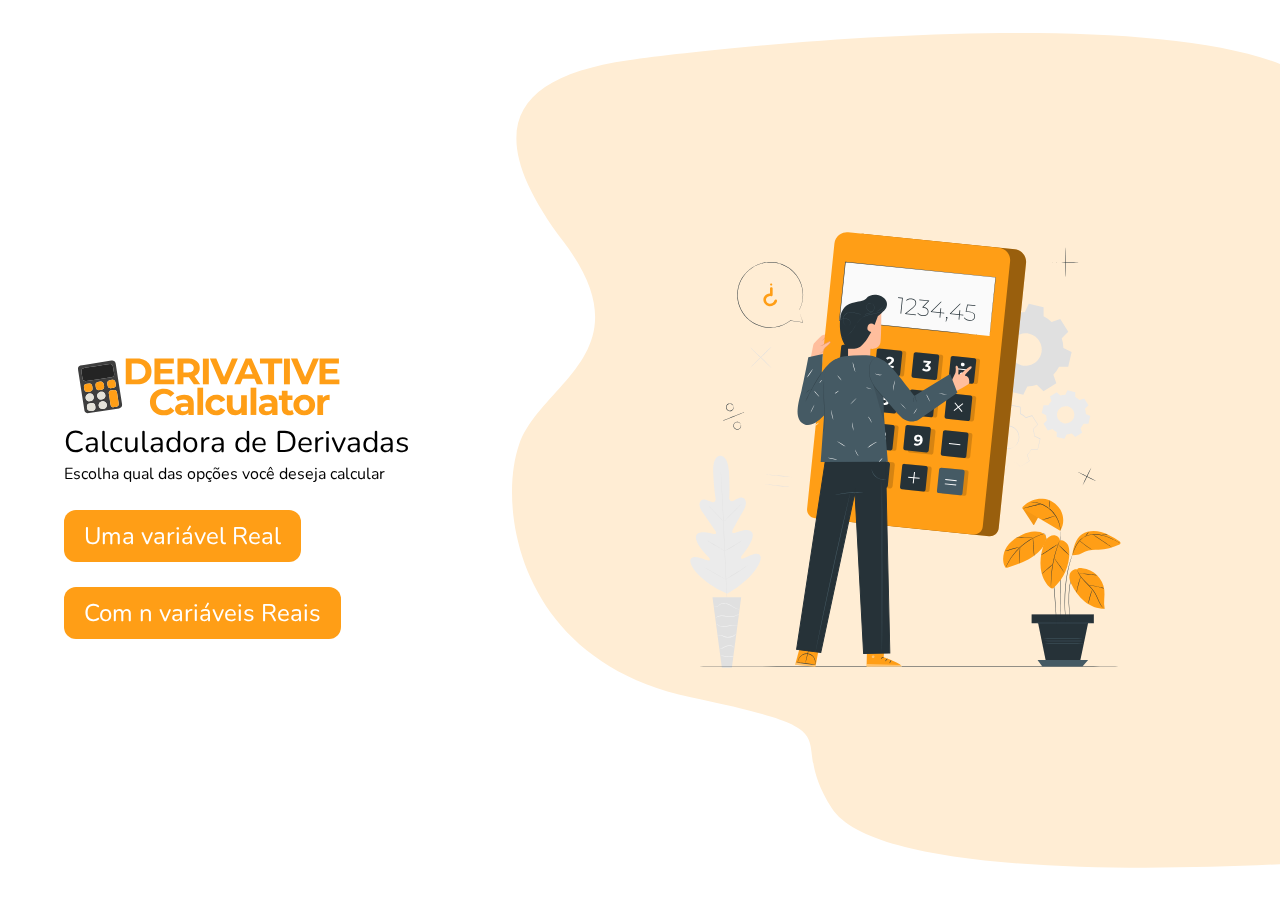
<file: index.html>
<!DOCTYPE html>
<html lang="pt-BR">

<head>
  <meta charset="UTF-8">
  <meta name="viewport" content="width=device-width, initial-scale=1.0">
  <meta name="theme-color" content="#FF9E16">

  <link rel="stylesheet" href="./assets/css/styles.css">
  <link rel="stylesheet" href="./assets/css/global.css">

  <link rel="shortcut icon" href="./assets/images/favicon.png" />

  <title>Brincando com Derivadas</title>
</head>

<body>
  <div class="main">
    <div class="content">

      <div class="info">
        <img src="./assets/images/logo.svg" alt="Icone do Programa, Calculadora com o texto Derivative Calculator">

        <div class="description">
          <p>Calculadora de Derivadas</p>
        </div>
        <div class="options">
          <p>Escolha qual das opções você deseja calcular</p>
          <button>
            <a href="./calcOne.html">Uma variável Real</a>
          </button>
          <button>
            <a href="./calcTwo.html">Com n variáveis Reais</a>
          </button>
        </div>
      </div>
      <div class="landing">

        <img src="./assets/images/landing.svg" alt="Landing">
      </div>
    </div>
  </div>
  <script src="./assets/js/main.js"></script>
  <script src="./assets/js/functions.js"></script>
</body>

</html>
</file>
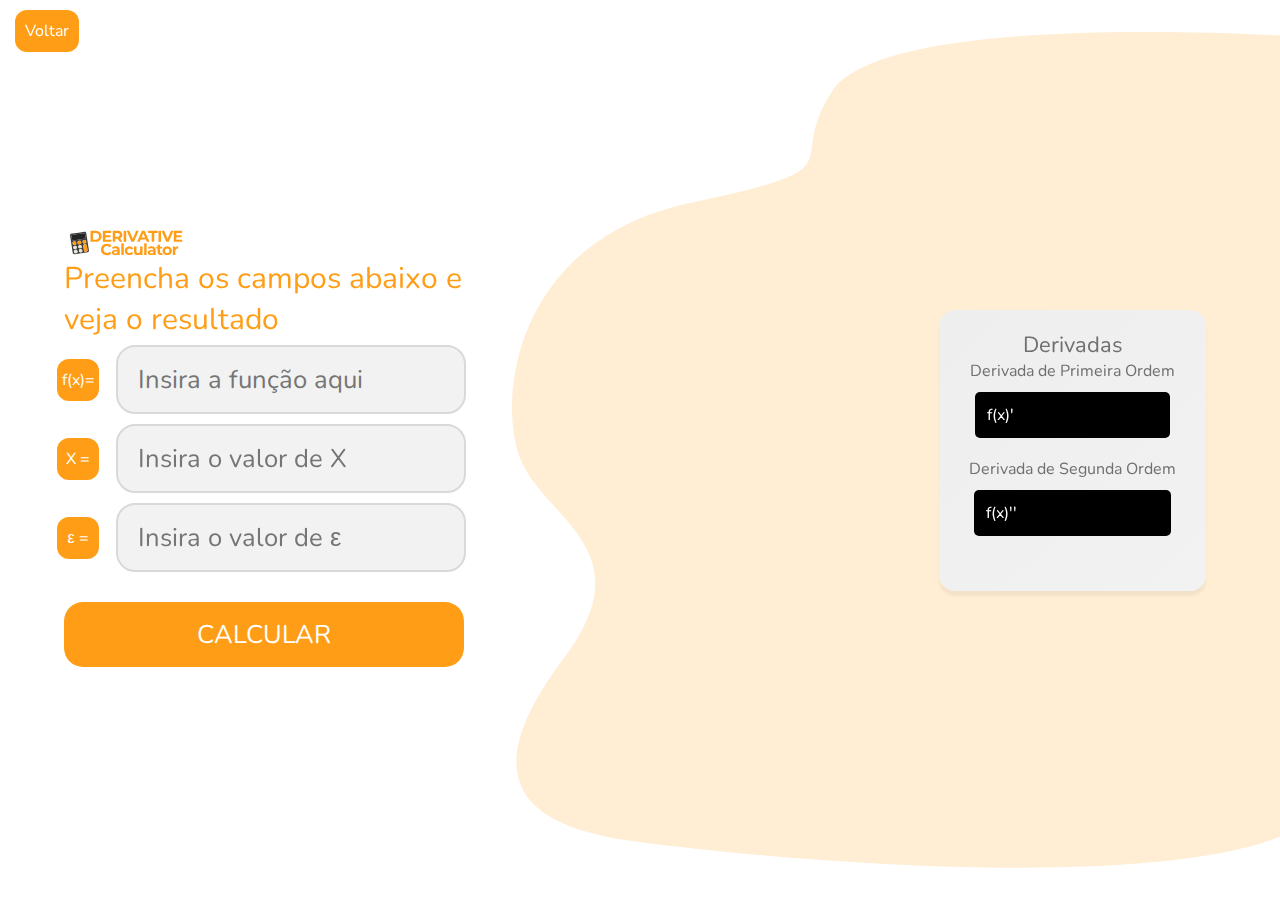
<file: calcOne.html>
<!DOCTYPE html>
<html lang="pt-BR">

<head>
  <meta charset="UTF-8">
  <meta name="viewport" content="width=device-width, initial-scale=1.0">
  <meta name="theme-color" content="#FF9E16">

  <link rel="shortcut icon" href="./assets/images/favicon.png" />
  <link rel="stylesheet" href="./assets/css/global.css">
  <link rel="stylesheet" href="./assets/css/calc.css">

  <title>Derivative Calculator - A Real Variable</title>
</head>

<body>
  <!-- Main -->
  <div class="main">


    <!-- Content -->
    <div class="content">
      <a href="index.html">Voltar</a>

      <!-- Div-Input -->
      <div class="input">
        <img src="./assets/images/logo.svg" alt="Icone do Programa, Calculadora com o texto Derivative Calculator">

        <p>Preencha os campos abaixo e veja o resultado</p>


        <!-- Form -->
        <form action="" id="form" onsubmit="plotDerivedValue(); return false">
          <div class="input-wrapper">
            <span> f(x)= </span>
            <input type="text" max="200" name="Function" id="Function" required spellcheck="false"
              placeholder="Insira a função aqui">
          </div>

          <div class="input-wrapper">
            <span> X = </span>
            <input type="text" maxlength="10" name="x" onchange="this.value = this.value.replace(/,/g, '.')" id="valueX"
              required spellcheck="false" placeholder="Insira o valor de X">
          </div>
          <div class="input-wrapper">
            <span> &#949 = </span>
            <input type="text" maxlength="10" name="x" onchange="this.value = this.value.replace(/,/g, '.')"
              id="epsilon" required spellcheck="false" placeholder="Insira o valor de &#949">
            <br>
          </div>
          <input type="submit" value="CALCULAR" id="submit" />
        </form>
      </div>
      <!--Div-Input closure-->

      <!-- Results -->
      <div class="results" id="results">

        <!-- Card -->
        <div class="card default">
          <span class="title">Derivadas</span>
          <div>
            <p>Derivada de Primeira Ordem</p>
            <p class="result">f(x)' 
              <span class="derived-first"></span>
            </p>
          </div>

          <div class="card-result">
            <p>Derivada de Segunda Ordem</p>
            <p class="result">f(x)'' 
              <span class="derived-second"></span>
            </p>
          </div>
        </div>

      </div>
      <!--Results closure-->


    </div>
    <!--Content closure-->
  </div>
  <!--Main closure-->
  </div>
  <script src="./assets/js/main.js"></script>
  <script src="./assets/js/functions.js"></script>
</body>

</html>
</file>
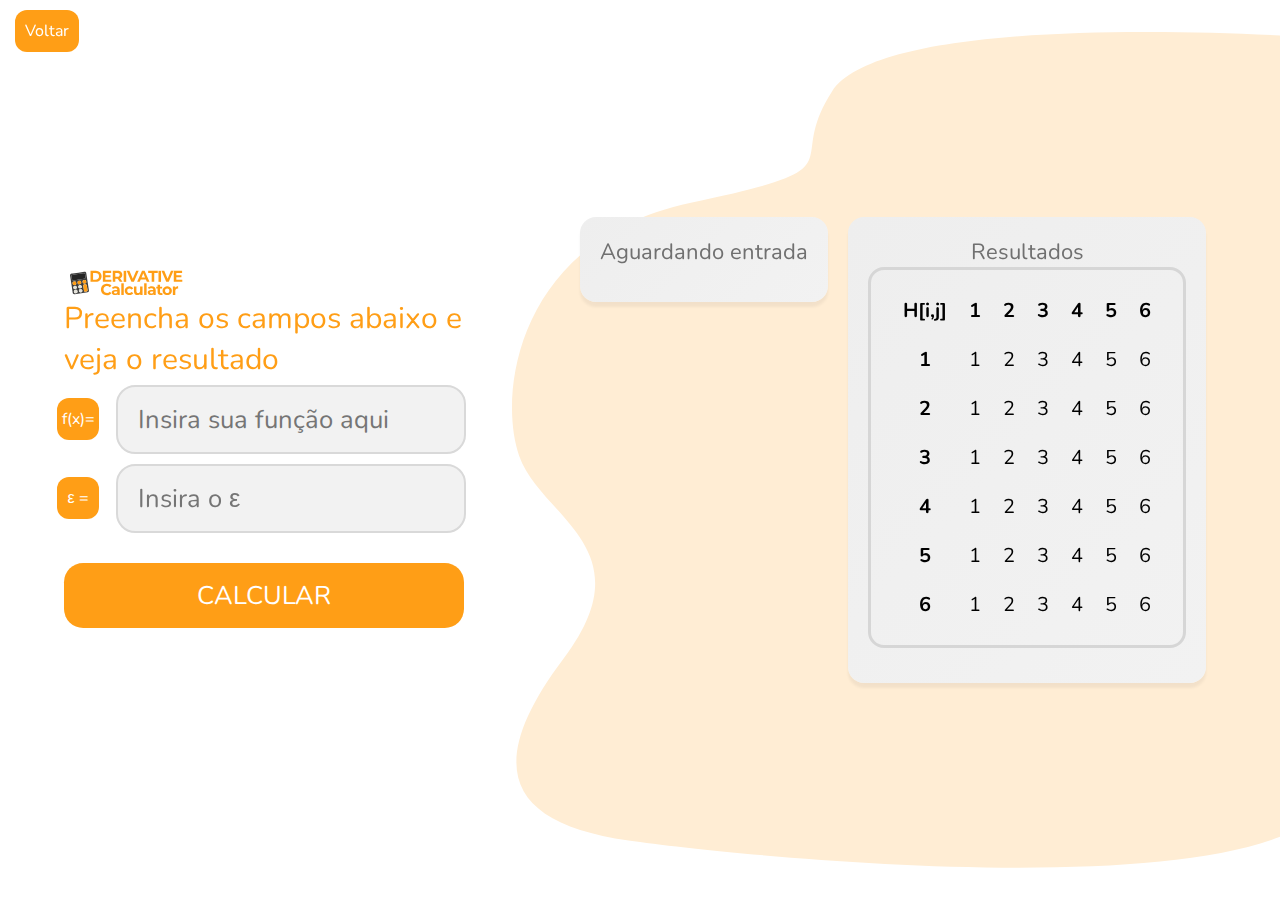
<file: calcTwo.html>
<!DOCTYPE html>
<html lang="pt-BR">

<head>
  <meta charset="UTF-8">
  <meta name="viewport" content="width=device-width, initial-scale=1.0">
  <meta name="theme-color" content="#FF9E16">

  <link rel="shortcut icon" href="./assets/images/favicon.png" />
  <link rel="stylesheet" href="./assets/css/global.css">
  <link rel="stylesheet" href="./assets/css/calc.css">

  <title>Derivative Calculator - Multiple Variables</title>
</head>

<body>
  <!-- Main -->
  <div class="main">

    <!-- Content -->
    <div class="content">
      <a href="index.html">Voltar</a>

      <!-- Div-Input -->
      <div class="input">
        <img src="./assets/images/logo.svg" alt="Icone do Programa, Calculadora com o texto Derivative Calculator">

        <p>Preencha os campos abaixo e veja o resultado</p>

        <!-- Form -->
        <form action="" id="form" onsubmit="plotGradient(); return false">
          <div class="input-wrapper">
            <span> f(x)= </span>
            <input type="text" max="200" name="Function" id="Function"
              onchange="this.value = this.value.replace(/,/g, '.')" required spellcheck="false"
              placeholder="Insira sua função aqui" oninput="insertTable()">
            <br>
          </div>

          <div class="input-wrapper">
            <span> &#949 = </span>
            <input type="text" name="epsilon" id="epsilon-value" onchange="this.value = this.value.replace(/,/g, '.')"
              required spellcheck="false" placeholder="Insira o &#949">
            <br>
          </div>

          <input type="submit" value="CALCULAR" id="submit" />
        </form>
      </div>
      <!--Div-Input closure-->

      <!-- Results -->
      <div class="results" id="results">

        <!-- Cards -->
        <div class="row row-results">
          <div class="card default waiting-gradient">
            <span class="title">Aguardando entrada</span>
            <!-- Waiting card -->
          </div>

          <div class="card default waiting">
            <span class="title">Resultados</span>
            <div class="table result-hessian">
              <table>
                <tr>
                  <th class="label">H[i,j]</th>
                  <th class="label">1</th>
                  <th class="label">2</th>
                  <th class="label">3</th>
                  <th class="label">4</th>
                  <th class="label">5</th>
                  <th class="label">6</th>
                </tr>
                <tr>
                  <th class="label">1</th>
                  <td>1</td>
                  <td>2</td>
                  <td>3</td>
                  <td>4</td>
                  <td>5</td>
                  <td>6</td>
                </tr>
                <tr>
                  <th class="label">2</th>
                  <td>1</td>
                  <td>2</td>
                  <td>3</td>
                  <td>4</td>
                  <td>5</td>
                  <td>6</td>
                </tr>
                <tr>
                  <th class="label">3</th>
                  <td>1</td>
                  <td>2</td>
                  <td>3</td>
                  <td>4</td>
                  <td>5</td>
                  <td>6</td>
                </tr>
                <tr>
                  <th class="label">4</th>
                  <td>1</td>
                  <td>2</td>
                  <td>3</td>
                  <td>4</td>
                  <td>5</td>
                  <td>6</td>
                </tr>
                <tr>
                  <th class="label">5</th>
                  <td>1</td>
                  <td>2</td>
                  <td>3</td>
                  <td>4</td>
                  <td>5</td>
                  <td>6</td>
                </tr>
                <tr>
                  <th class="label">6</th>
                  <td>1</td>
                  <td>2</td>
                  <td>3</td>
                  <td>4</td>
                  <td>5</td>
                  <td>6</td>
                </tr>
              </table>
            </div>

          </div>
        </div>
      </div>
      <!--Results closure-->


    </div>
    <!--Content closure-->
  </div>
  <!--Main closure-->
  </div>
  <script src="./assets/js/main.js"></script>
  <script src="./assets/js/functions.js"></script>
</body>

</html>
</file>
<file: assets/css/styles.css>
div.main {
  display: flex;
  justify-content: center;
  align-items: center;
  height: 100%;
  min-height: 100vh;
}

div.main::after {
  width: 100%;
  height: 100%;
  content: '';
  z-index: -1;
  position: fixed;
  top: 0;

  background: url(../images/bg.svg);
  background-repeat: no-repeat;
  background-attachment: fixed;
  background-position: 40vw;
  background-origin: border-box;
  background-size: 80vw auto;
}

div.content{
  display: grid;
  grid-template-columns: 40% 60%;
  grid-template-rows: 1fr;
  grid-template-areas: 'info landing';
  height: 80%;
  width: 90%;
  align-items: center;
}

div.content .landing {
  grid-area: landing;
  display: flex;
  justify-content: center;
  align-items: center;
  width: 90%;
  justify-self: flex-end;
}

div.content .landing img {
  width: 70%
}

div.content .info {
  grid-area: info;
  color: #000000;
  width: 95%;
  display: flex;
  flex-direction: column;
  justify-content:space-around;
  height: 45%;
}

div.content .info img {
  align-self: flex-start;
  height: 8vw;
  max-height: 70px;
}

div.content .info .description {
  font-size: clamp(20px, 30px, 36px);
}

div.content .info .options button {
  padding: 10px 20px;
  background-color: #FF9E16;
  border: none;
  font-size: clamp(20px, 24px, 30px);
  border-radius: 12px;
  cursor: pointer;
  margin-top: 25px;
  outline: none;

  transition: background-color 0.2s;
}

div.content .info .options button a {
  text-decoration: none;
  color: #fff;
}

div.content .info .options button:hover {
  background-color: #fcb551;
}

@media(max-width: 750px) {
  div.main {
    display: flex;
    align-items: center;
  }

  div.main::after {
    background: none;
  }

  div.content {
    display: grid;
    grid-template-columns: 1fr;
    grid-template-rows: 270px 1fr;
    grid-template-areas:
    'info'
    'landing';
    align-items: center;
    align-self: flex-start;
    margin-top: 30px;
  }

  div.content .landing {
    margin-top: 30px;
    background: url(../images/bg.svg);
    background-repeat: no-repeat;
    background-position: center;
    background-origin: border-box;
    background-size: auto 100%;
  }

  div.content .landing img {
    width: 80%;
    max-width: 350px;
  }

  div.content .info {
    display: flex;
    justify-content: center;
    text-align: center;
    justify-self: center;
  }

  div.content .info img {
    width: 200px;
    align-self: center;
    margin-bottom: 40px;
  }
  div.content .info .actions {
    height: 100%;
    font-size: 20px;
  }

  div.content .info .actions button {
    font-size: 20px;
    padding: 10px 28px
  }
}
</file>
<file: assets/css/global.css>
@import url('https://fonts.googleapis.com/css2?family=Nunito&display=swap');

:root {
  --primary: #FF9E16;
  --primary-dark: #c77e11;
}

* {
  margin: 0;
  padding: 0;
  box-sizing: border-box;
}

html {
  scroll-behavior: smooth;
}

body, button {
  font-family: 'Montserrat', 'Nunito', 'Arial', 'sans-serif';
}

body {
  overflow-x: hidden;
}
</file>
<file: assets/css/calc.css>
/* Main */
.main {
  display: flex;
  justify-content: center;
  align-items: center;
  height: 100%;
  min-height: 100vh;
}

.main::after {
  width: 100%;
  height: 100%;
  content: "";
  z-index: -1;
  position: fixed;
  top: 0;

  background: url(../images/bg_2.svg);
  background-repeat: no-repeat;
  background-attachment: fixed;
  background-position: 40vw;
  background-origin: border-box;
  background-size: 80vw auto;
}

/* Content */
.content {
  display: flex;
  justify-content: space-between;
  align-items: center;

  width: 90vw;
  max-width: 2800px;
  /* height: 90vh; */
  /* max-height: 550px; */
}

/* Input Div */
.content .input {
  max-width: 400px;
  display: flex;
  flex-direction: column;
  justify-content: space-evenly;
}

.content .input img {
  max-height: 30px;
  align-self: flex-start;
}

.content .input p {
  color: #ff9e16;
  font-size: clamp(20px, 30px, 36px);
}

.content .input p a {
  color: #f5af4e;
  font-size: 1rem;
}

.content a {
  position: absolute;
  top: 10px;
  left: 15px;
  text-decoration: none;

  background-color: #ff9e16;
  color: #fff;
  padding: 10px;
  border: none;
  border-radius: 12px;
  font-size: 16px;
  display: flex;
  justify-content: center;
  align-items: center;
}

/* Form */
#form {
  display: flex;
  flex-direction: column;
  justify-content: flex-start;
  align-items: center;
  /* width: 350px; */
  /* height: 250px; */
  position: relative;
}

#form input {
  font-weight: 400;
  font-size: 1.6rem;
  font-family: "Nunito", sans-serif;
  color: #495055;

  width: 350px;
  padding: 15px 20px;
  margin: 5px;
  border-radius: 1.2rem;
  border: 2px solid #d9d9d9;
  outline: none;
  background-color: #f2f2f2;
}

#form input:focus,
#form input:focus::placeholder {
  color: #284b63;
  border-color: #284b63;
}

#form input::-webkit-outer-spin-button,
#form input::-webkit-inner-spin-button {
  -webkit-appearance: none;
  margin: 0;
}

#form input[type="submit"] {
  font-family: "Nunito", sans-serif;
  padding: 15px 20px;
  background-color: #ff9e16;
  color: #fff;
  border: none;
  font-size: 1.6rem;
  border-radius: 1.2rem;
  cursor: pointer;
  margin-top: 25px;
  outline: none;
  width: 100%;

  transition: background-color 0.2s;
}

#form input[type="submit"]:hover,
#form input[type="submit"]:focus {
  background-color: #fabc66;
}

div.content form .input-wrapper {
  display: flex;
  justify-content: center;
  align-items: center;
}

div.content form .input-wrapper span {
  color: #fff;
  background-color: #ff9e16;
  height: 42px;
  width: 42px;
  border: none;
  border-radius: 12px;
  font-size: 16px;
  margin-right: 12px;
  display: flex;
  justify-content: center;
  align-items: center;
}

#form .table-input {
  width: 20px;
  height: 20px;
}

#form .input-label span {
  font-weight: normal;
  margin: 10px;
}

/* Results */
.results {
  display: flex;
  flex-direction: column;
  justify-content: space-around;
  align-items: flex-end;
  height: 100%;
  min-height: 550px;
}

.result {
  display: flex;
  color: #ffffff;
  background-color: #000000;
  border-radius: 5px;
  padding: 12px;
  margin: 10px 5px;
}

th .result-table {
  display: flex;
  align-items: flex-start;
  flex-direction: column;
}

/* Card*/
.card {
  display: flex;
  flex-direction: column;
  justify-content: space-around;
  align-items: center;
  color: #707070;
  border-radius: 16px;
  padding: 20px;
  padding-bottom: 35px;
  margin: 10px;
  box-shadow: 0px 5px 3px rgb(0 0 0 / 5%);
  height: fit-content;
}

.card .title {
  font-size: 22px;
}

.card .score {
  font-size: 70px;
}

.card .status {
  font-size: 30px;
}

.card-result {
  margin: 10px;
}

/* Card Default */
.default {
  background: linear-gradient(-45deg, #f2f2f2, #eeeeee);
}

/* Card Green */
.green {
  background: linear-gradient(-45deg, #d3f5ef, #f9fefd);
}

.green .score,
.green .status {
  color: #ff9e16;
}

/* Card Yellow */
.yellow {
  background: linear-gradient(-45deg, #f9f9c9, #f9fbe1);
}

.yellow .score,
.yellow .status {
  color: #e6bb10;
}

/* Card Red */
.red {
  background: linear-gradient(-45deg, #fce8e8, #fcf1f1);
}

.red .score,
.red .status {
  color: #ff0500;
}

.row {
  display: flex;
  flex-direction: row;
}

.row.input {
  display: flex;
  flex-direction: row;
  justify-content: center;
}

/* Table */

.table table {
  border: 3px solid #d6d6d6;
  font-size: 20px;
  color: #000000;
  padding: 15px 20px;
  border-radius: 16px;
}

table tr td {
  text-align: center;
  padding: 4px 0;
}

table tr .label {
  text-align: center;
  /* margin: 30px; */
  padding: 10px;
}

/* MediaQueries */
@media (max-height: 550px) and (min-width: 931px) {
  .content {
    align-items: flex-start;
    margin-top: 30px;
    min-height: 100%;
  }
}

@media (max-width: 1140px) {
  .main::after {
    background-position: 45vw;
  }
  .row {
    flex-direction: column;
    align-items: center;
  }
  .results {
    align-items: center;
  }
}

@media (max-width: 990px) {
  .main::after {
    background-position: 48vw;
  }
}

@media (max-width: 930px) {
  .main {
    justify-content: center;
    align-items: flex-start;
  }

  .main::after {
    background: none;
    display: none;
  }

  .content {
    flex-direction: column;
    min-height: 100vh;
    margin-top: 30px;
    align-items: center;
  }

  .content .input img {
    align-self: center;
    margin-bottom: 30px;
  }

  .input p {
    text-align: center;
    margin-bottom: 30px;
  }

  #form {
    align-self: center;
  }

  #form input {
    font-size: 1.2rem;
    width: 300px;
  }

  #form input[type="submit"] {
    font-size: 1.2rem;
    width: 300px;
  }

  .results {
    position: relative;
    overflow: hidden;
    width: 100vw;
    padding-bottom: 40px;
    justify-content: flex-start;
  }

  .results::after {
    content: "";
    position: absolute;
    z-index: -1;
    overflow: hidden;

    top: 120px;
    height: 100%;
    width: 250vw;
    border-top-left-radius: 50%;
    border-top-right-radius: 50%;
    background-color: #ffedd4;
  }

  .card {
    margin-top: 10px;
  }

  .table {
    width: max-content;
    display: flex;
  }

  .table table {
    margin-top: 20px;
    justify-self: center;
  }

  table tr td {
    font-size: 18px;
  }
}
</file>
